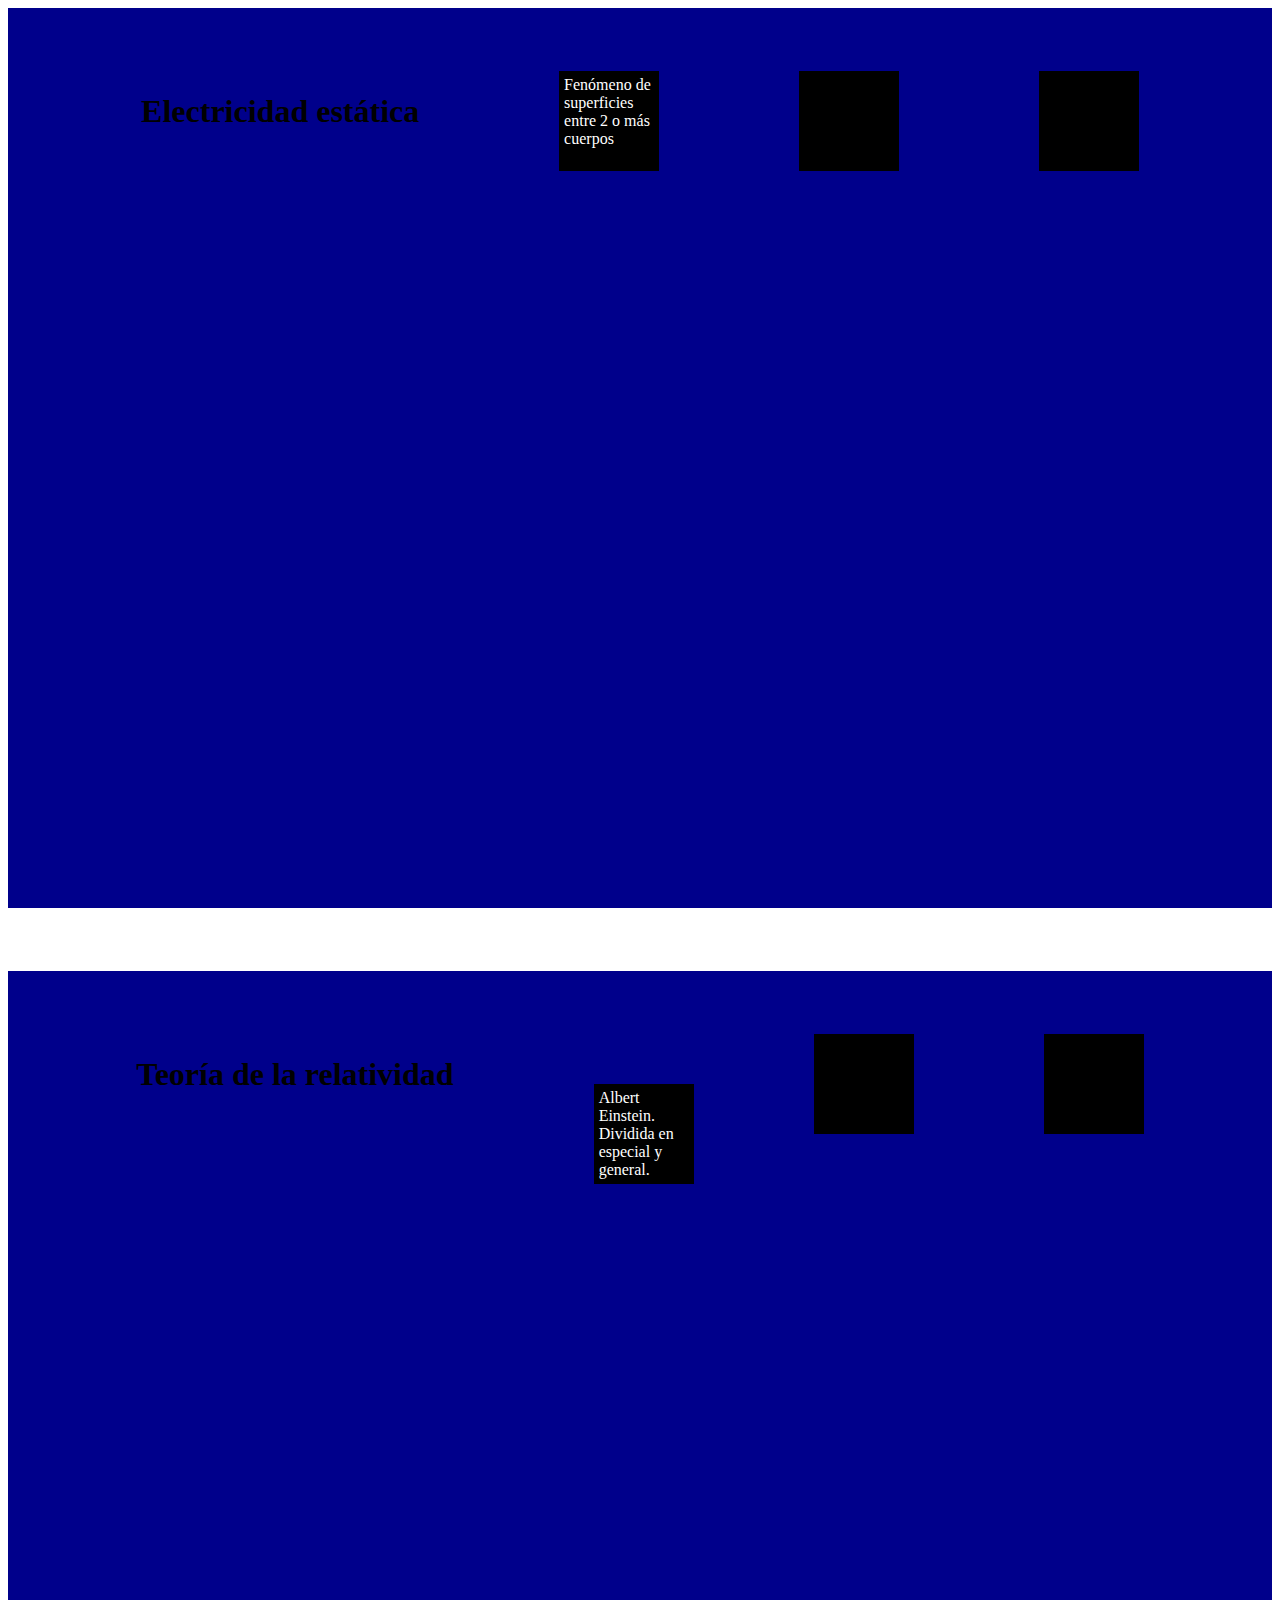
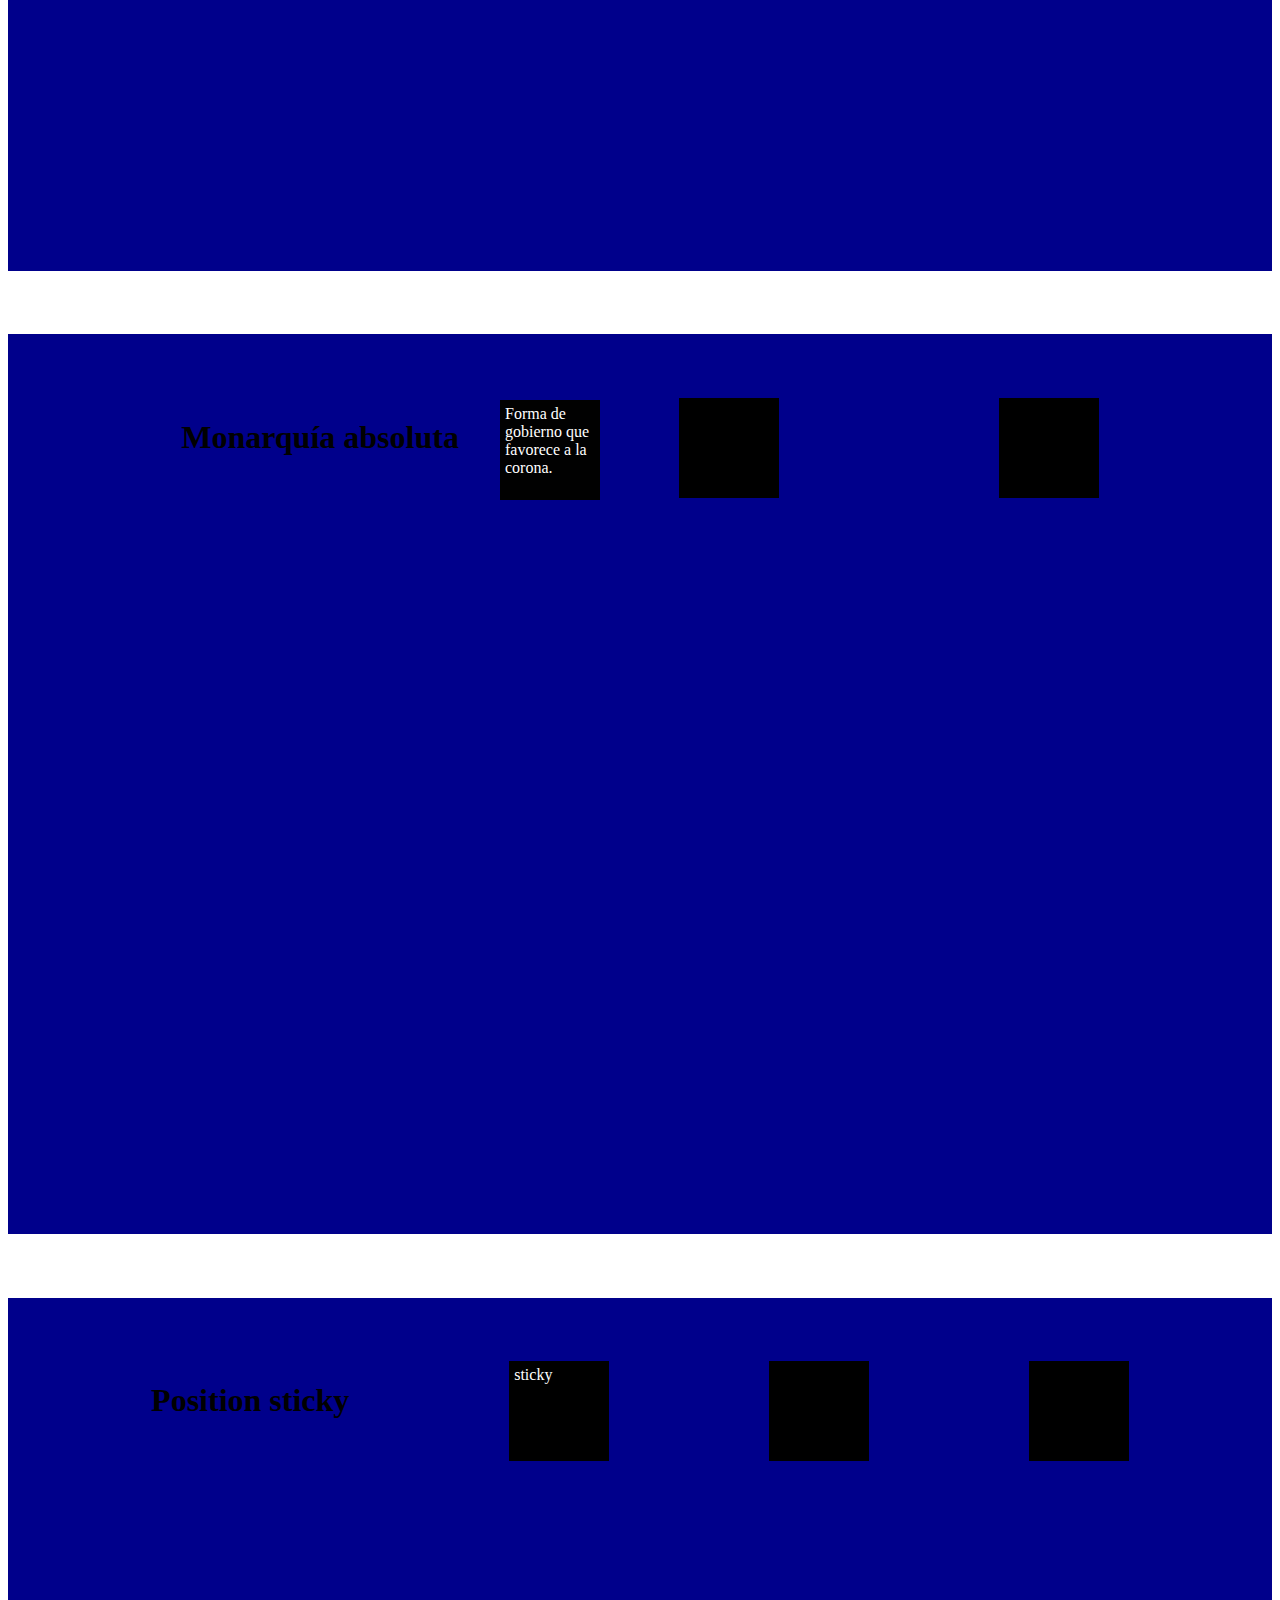
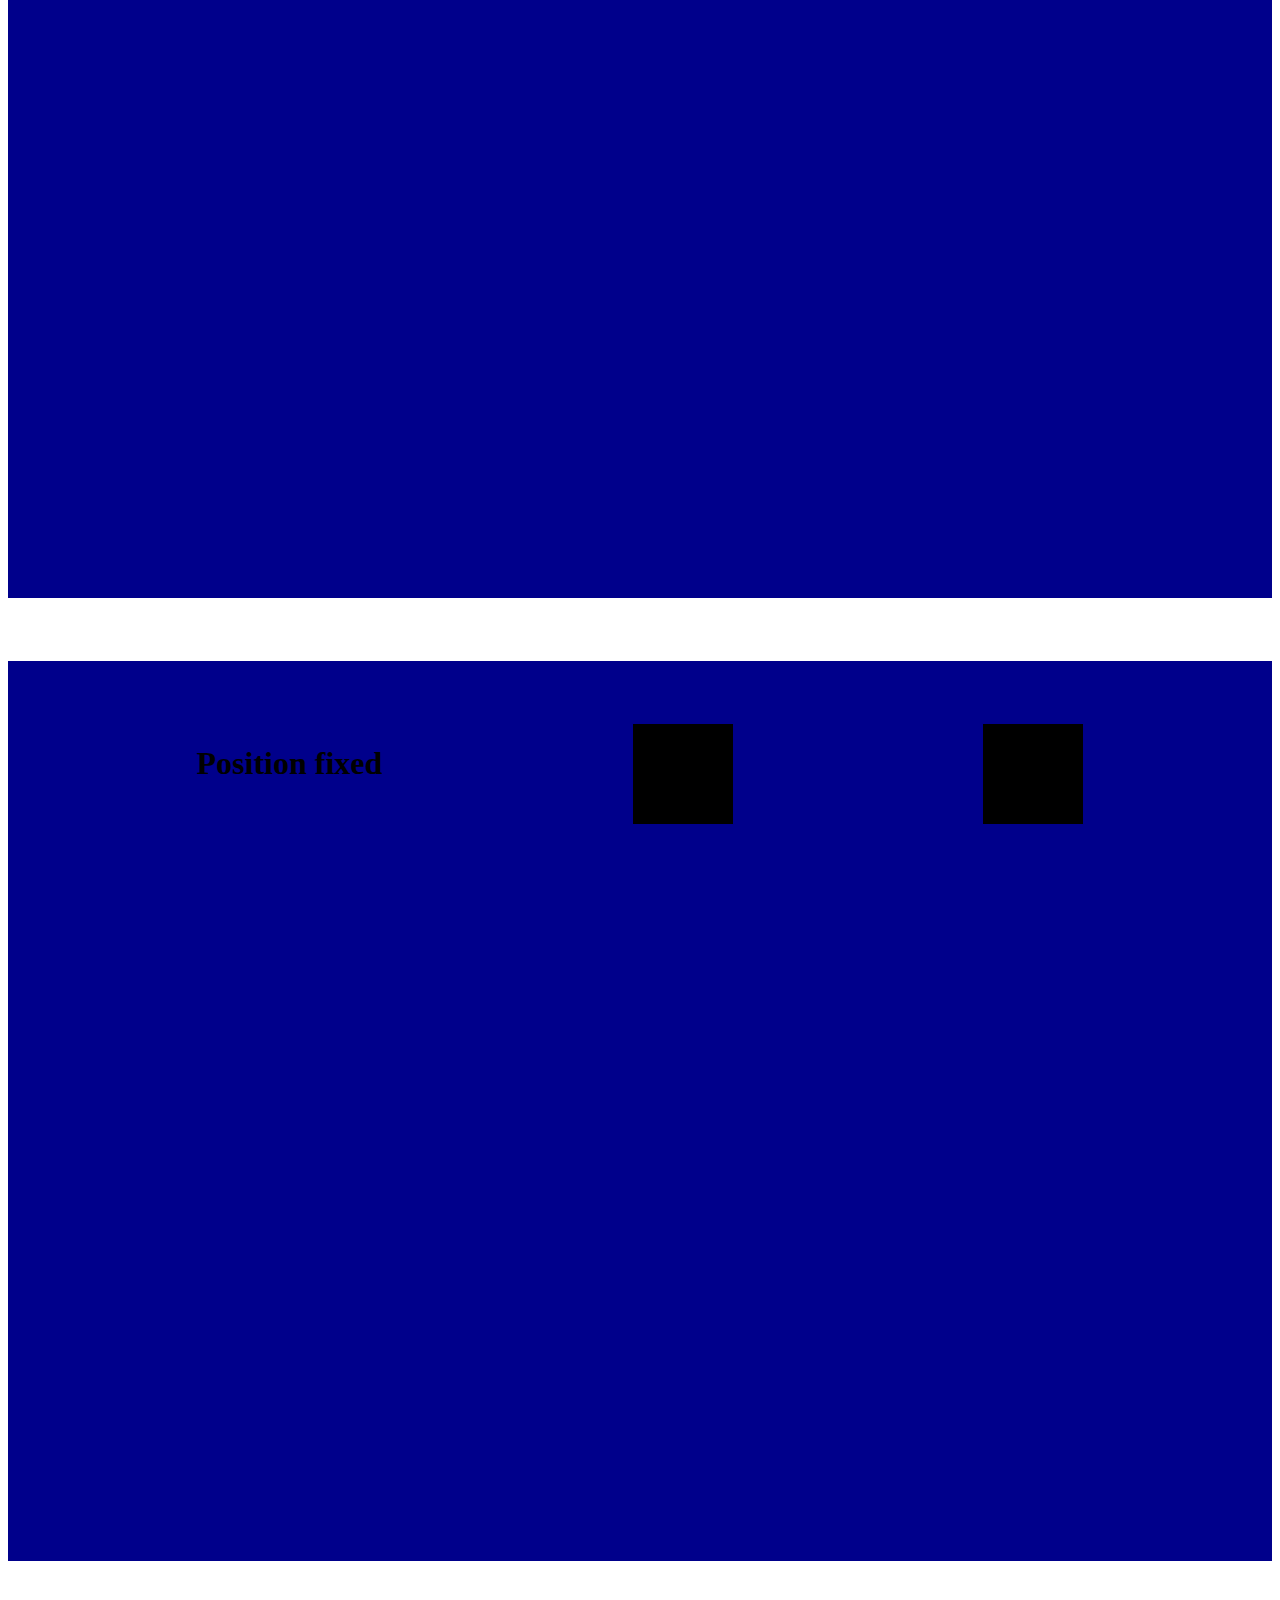
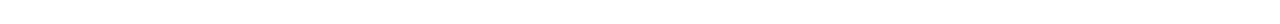
<file: Jorge L._Ej 2.13 CSS position/_!DOCTYPE html_.html>
<!DOCTYPE html>
<html lang="es">
<head>
    <meta charset="UTF-8">
    <meta name="viewport" content="width=device-width, initial-scale=1.0">
    <title> Jorge Ladrón de Guevara Jiménez </title>
    <style>
        *{box-sizing:border-box}
        .contenedor{box-sizing:border-box; display:flex; justify-content:space-around; height:100vh; background:darkblue; padding:5%; margin-bottom:5%}
        .caja{width:100px; height:100px; background:black; color:white; padding:5px}
    </style>
</head>
<body>
    <div class="contenedor">
    <h1> Electricidad estática </h1>
    <div class="caja" style="position:static; top:50px; left:10px"> Fenómeno de superficies entre 2 o más cuerpos </div>
    <div class="caja"> </div>
    <div class="caja"> </div>
    </div>

    <div class="contenedor">
    <h1> Teoría de la relatividad </h1>
    <div class="caja" style="position:relative; top:50px; left:10px"> Albert Einstein. Dividida en especial y general. </div>
    <div class="caja"> </div>
    <div class="caja"> </div>
    </div>
    
    <div class="contenedor">
    <h1> Monarquía absoluta </h1>
    <div class="caja" style="position:absolute; top:2000px; left:500px; background:rgba(1, 1, 1, 2.5)"> Forma de gobierno que favorece a la corona. </div>
    <div class="caja"> </div>
    <div class="caja"> </div>
    </div>

    <div class="contenedor">
    <h1> Position sticky </h1>
    <div class="caja" style="position:sticky; top:50px"> sticky </div>
    <div class="caja"> </div>
    <div class="caja"> </div>
    </div>

    <div class="contenedor">
        <h1> Position fixed </h1>
        <!-- <div class="caja" style="position:fixed; top:100px; left:300px; background:rgba(1, 1, 1, 2.5)"> </div> -->
        <div class="caja"> </div>
        <div class="caja"> </div>
    </div>
</body>
</html>
</file>
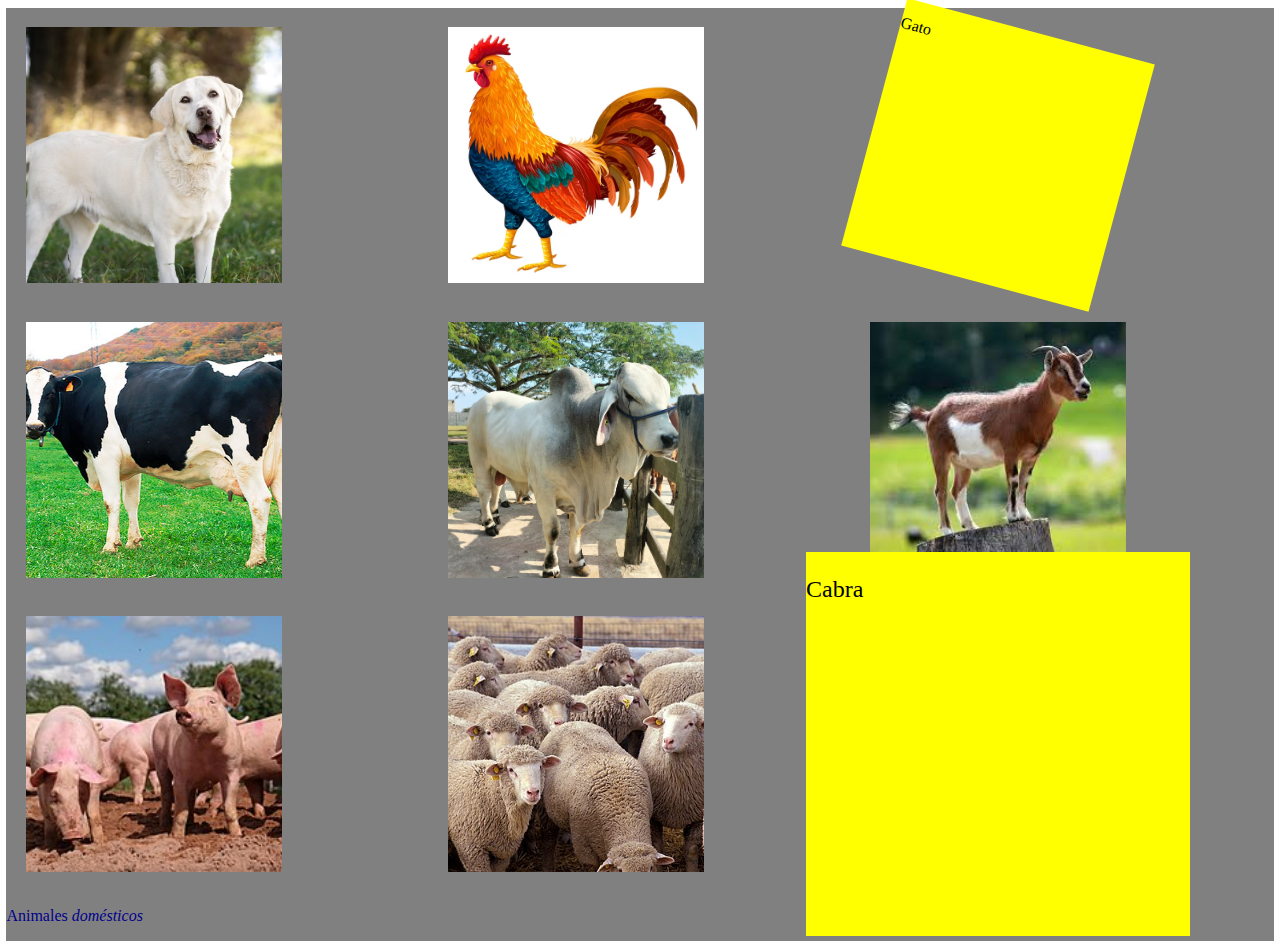
<file: Jorge L._Ej 2.15.2 CCS grid (evento final)/_!DOCTYPE html_2.html>
<!DOCTYPE html>
<html lang="en">
<head>
    <meta charset="UTF-8">
    <meta name="viewport" content="width=device-width, initial-scale=1.0">
    <title> Jorge Ladrón de Guevara Jiménez</title>
    <style>
        #todo{display:grid; grid-template-columns: 33vw 33vw 33vw}
        .images{width:20vw; height:20vw; object-fit:cover; margin:1.5vw}
        body{display:flex; justify-content:center}
    </style>
</head>
<body>
    <div id="todo" style="background:grey">
        <img class="images" src="images/img 2.15.1.jpg">
        <img class="images" src="images/img 2.15.2.avif">

        <div class="images" style="background:yellow; transform:rotate(15deg)">
            <p> Gato </p>    
        </div>
        <img class="images" src="images/img 2.15.4.jpg">
        <img class="images" src="images/img 2.15.5.jpeg">

        <img class="images" src="images/img 2.15.6.jpg">
        <img class="images" src="images/img 2.15.7.jpg">

        <img class="images" src="images/img 2.15.8.jpg">
        <div:hover class="images" style="background:yellow; transform:scale(1.5)">
            <p> Cabra </p>
        </div:hover>
        <p style="color:darkblue"> Animales <i> domésticos </i> </p>
    </div>
</body>
</html>
</file>
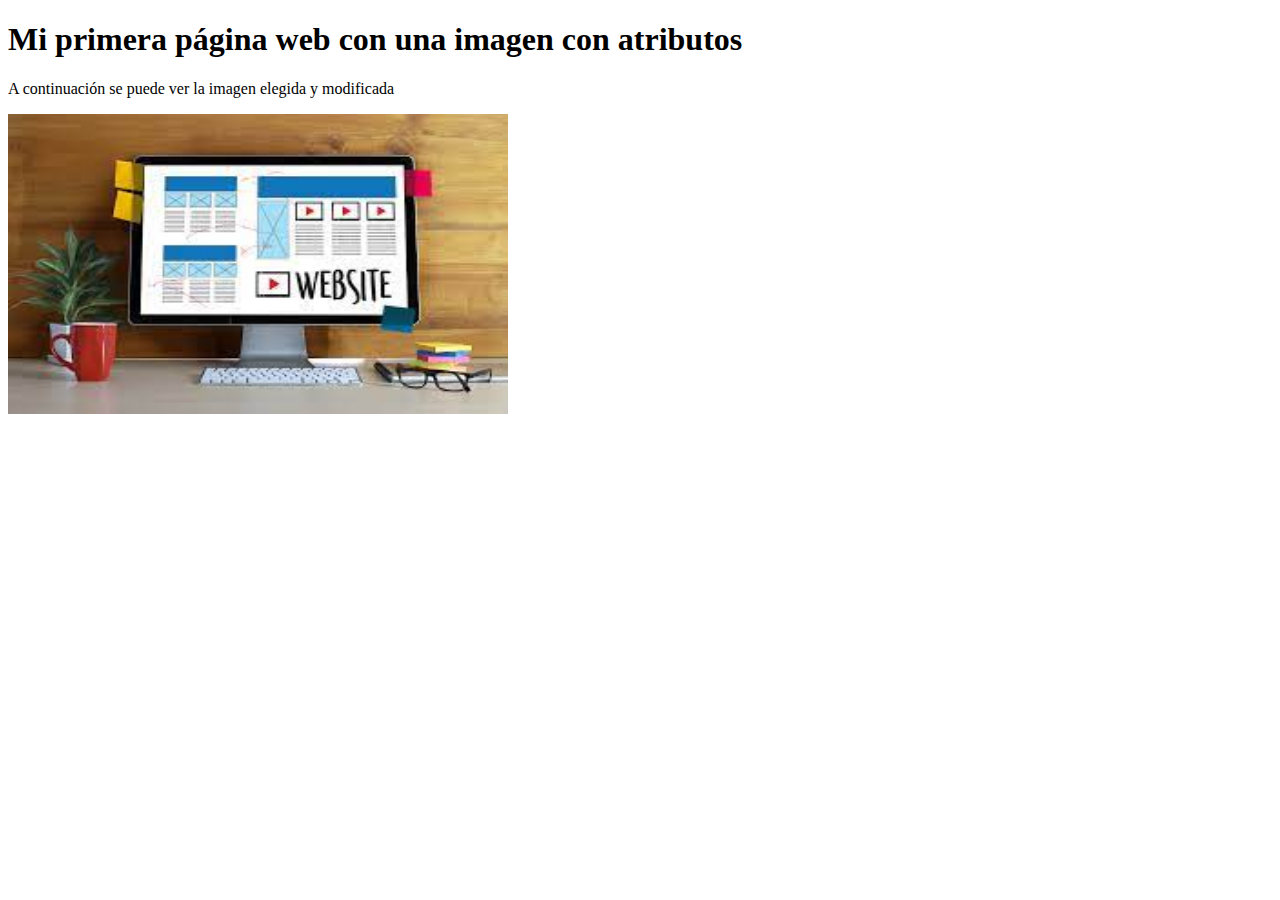
<file: Jorge L._Ej 2.3 Elemento imagen. Atributos/Jorge L._ej 2.3.html>
<!DOCTYPE html>
<!--Jorge Ladrón de Guevara Jiménez ej 2.3-->
<html>
    <head>
        <meta charset="UTF-8">
        <title> Jorge L. </title>
    </head>
    <body>
        <h1> Mi primera página web con una imagen con atributos </h1>
        <p> A continuación se puede ver la imagen elegida y modificada </p>
        <img src="images/página web.jpg" height="300" width="500" alt="imagen modelo de una página web" title="página web">
    </body>
</html>
</file>
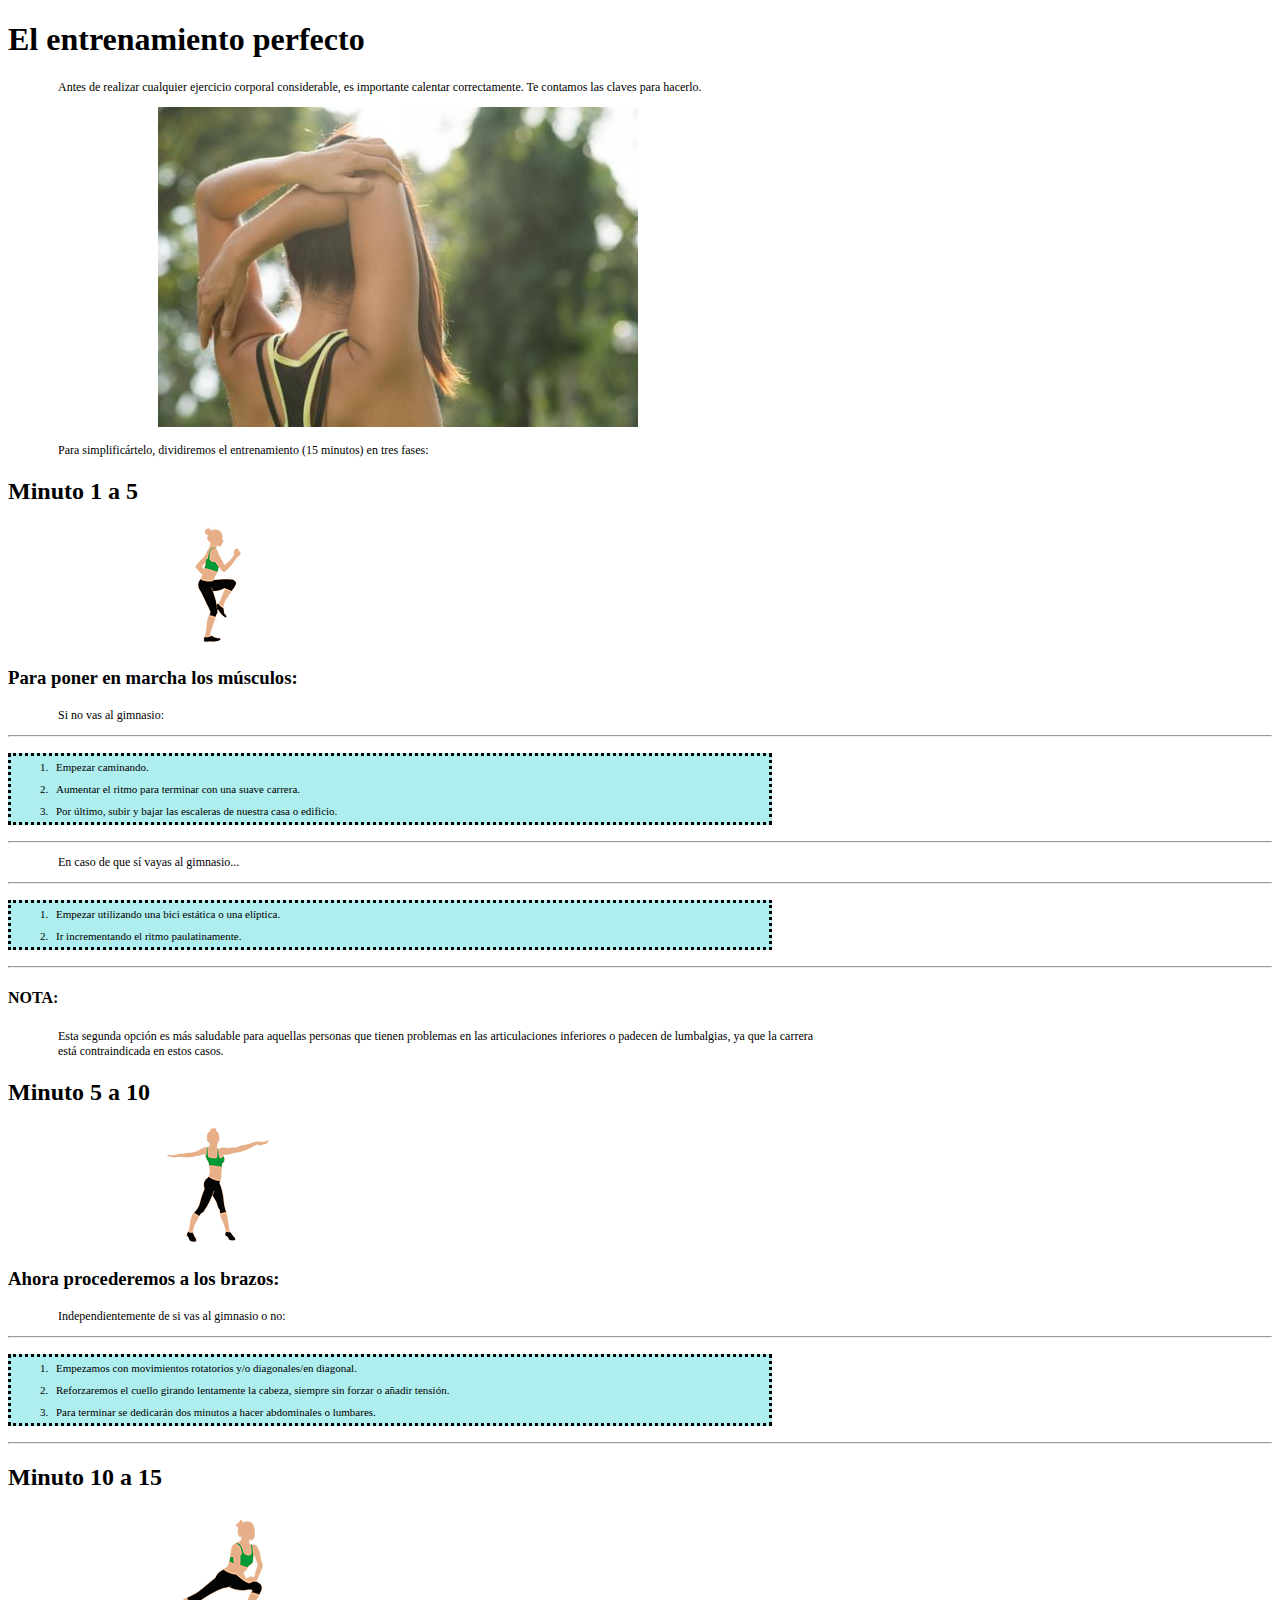
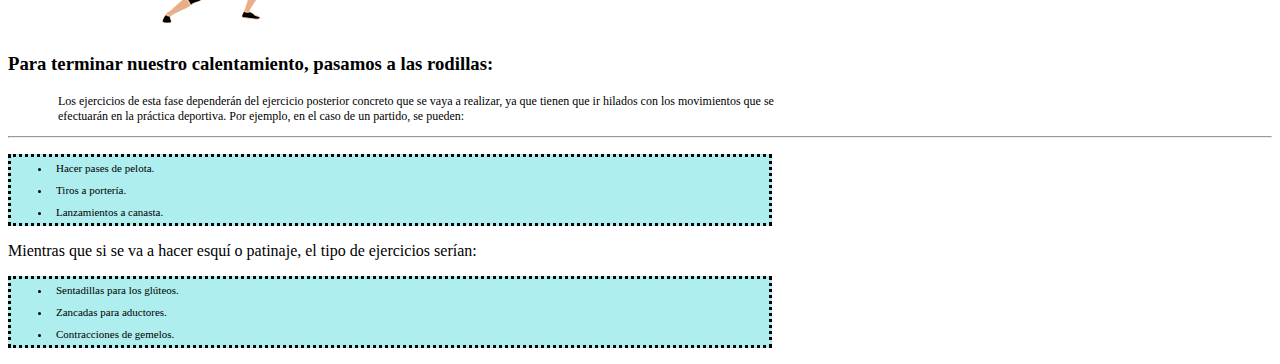
<file: Jorge L._Ej 2.7 CSS hoja de estilo externa/Jorge L._ej 2.7.html>
<!DOCTYPE html>
<html lang="en">
<head>
    <meta charset="UTF-8">
    <meta name="viewport" content="width=device-width, initial-scale=1.0">
    <title>Document</title>
    <link rel="stylesheet" href="Jorge L._ej 2.7 CSS.css">
</head>
<body>
    <h1> El entrenamiento perfecto </h1>
    <p> Antes de realizar cualquier ejercicio corporal considerable, es importante calentar correctamente. Te contamos las claves para hacerlo.</p>
    <img src="images/img 2.7.1.jpg">
    <p> Para simplificártelo, dividiremos el entrenamiento (15 minutos) en tres fases: </p>
   
    <h2> Minuto 1 a 5 </h2>
    <img src="images/img 2.7.2.png">
    <h3> Para poner en marcha los músculos: </h3>
    <p> Si no vas al gimnasio: </p>
    <hr>
    <ol start="1" type="1">
        <li> Empezar caminando. </li>
        <li> Aumentar el ritmo para terminar con una suave carrera. </li>
        <li> Por último, subir y bajar las escaleras de nuestra casa o edificio. </li>
    </ol>
    <hr>
   
    <p> En caso de que sí vayas al gimnasio... </p>
    <hr>
    <ol start="1" type="1">
        <li> Empezar utilizando una bici estática o una elíptica. </li>
        <li> Ir incrementando el ritmo paulatinamente. </li>
    </ol>
    <hr>
    <h4> NOTA: </h4> <p> Esta segunda opción es más saludable para aquellas personas que tienen problemas en las articulaciones inferiores o padecen de lumbalgias, ya que la carrera está contraindicada en estos casos.</p>
   
    <h2> Minuto 5 a 10 </h2>
    <img src="images/img 2.7.3.png">
    <h3> Ahora procederemos a los brazos: </h3>
    <p> Independientemente de si vas al gimnasio o no:  </p>
    <hr>
    <ol start="1" type="1">
        <li> Empezamos con movimientos rotatorios y/o diagonales/en diagonal. </li>
        <li> Reforzaremos el cuello girando lentamente la cabeza, siempre sin forzar o añadir tensión. </li>
        <li> Para terminar se dedicarán dos minutos a hacer abdominales o lumbares. </li>
    </ol>
    <hr>


    <h2> Minuto 10 a 15 </h2>
    <img src="images/img 2.7.4.png">
    <h3> Para terminar nuestro calentamiento, pasamos a las rodillas: </h3>
    <p> Los ejercicios de esta fase dependerán del ejercicio posterior concreto que se vaya a realizar, ya que tienen que ir hilados con los movimientos que se efectuarán en la práctica deportiva.
    Por ejemplo, en el caso de un partido, se pueden: </p>
    <hr>
    <ul>
        <li> Hacer pases de pelota. </li>
        <li> Tiros a portería. </li>
        <li> Lanzamientos a canasta. </li>
    </ul>


    Mientras que si se va a hacer esquí o patinaje, el tipo de ejercicios serían:
    <ul>
        <li> Sentadillas para los glúteos. </li>
        <li> Zancadas para aductores. </li>
        <li> Contracciones de gemelos. </li>
    </ul>
</body>
</html>
</file>
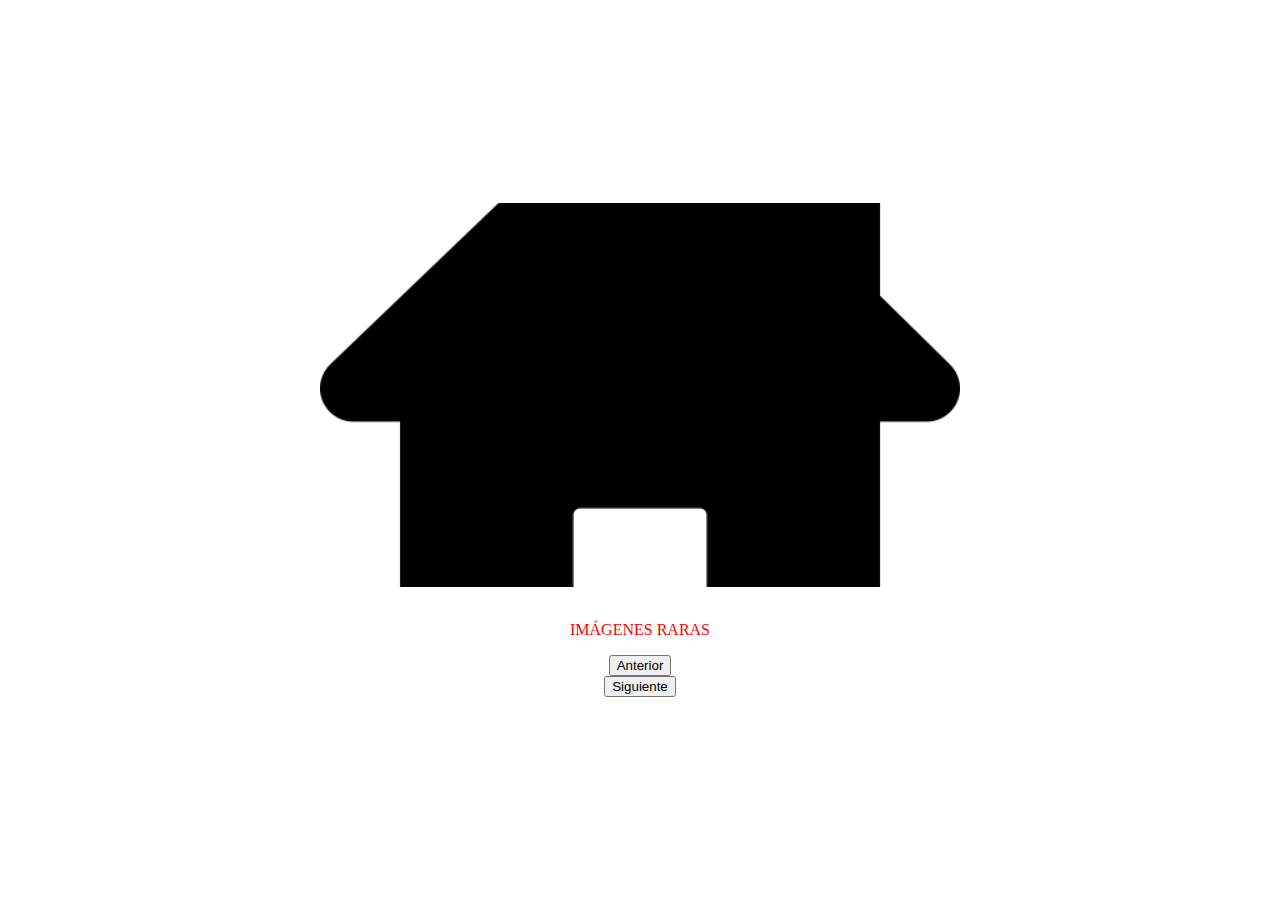
<file: Jorge L._Ej 3.7. JavaScript. Slider de imágenes/JS.html>
<!DOCTYPE html>
<html>

<head>
  <meta charset="utf-8">
  <meta name="viewport" content="width=device-width">
  <title> Jorge L. </title>
  <style>
    body{margin:0; display:flex; justify-content:center; align-items:center; height:100vh; flex-direction:column}
    img {width:50vw; height:30vw; object-fit:cover}
  </style>
</head>

<body>
  <img src ="images/inicial.png" id="inicial">
  <br>
  <p style="text-align:center; color:red"> IMÁGENES RARAS </p>
  <button onclick="Anterior()"> Anterior </button>
  <button onclick="Siguiente()"> Siguiente </button>
  
  <script>
    let a = ["images/a.jpg","images/b.jpg","images/c.jpg","images/d.jpg","images/e.jpg"]
    let i = 2;
    function Anterior(){
      if (i>0){i--} 
      document.getElementById("inicial").src=a[i]
    }
      
    function Siguiente(){
      if (i<4){i++}
      document.getElementById("inicial").src=a[i]
    }
  </script>
</body>

</html>
</file>
<file: Jorge L._Ej 2.7 CSS hoja de estilo externa/Jorge L._ej 2.7 CSS.css>
h1 {font-weight:bold}
h2 {font-weight:bold}
h3 {font-weight:bold}
h4 {font-weight:bold}

body {font-family:verdana}
img {margin-left:150px}
p {color:#000; font-size:12px; width: 60%; padding-left:50px}
ol, ul {border-style:dotted; margin-right:500px; background:#AFEEEE}
li {color: #000; font-size:11px; width:60%; padding:5px}
</file>
